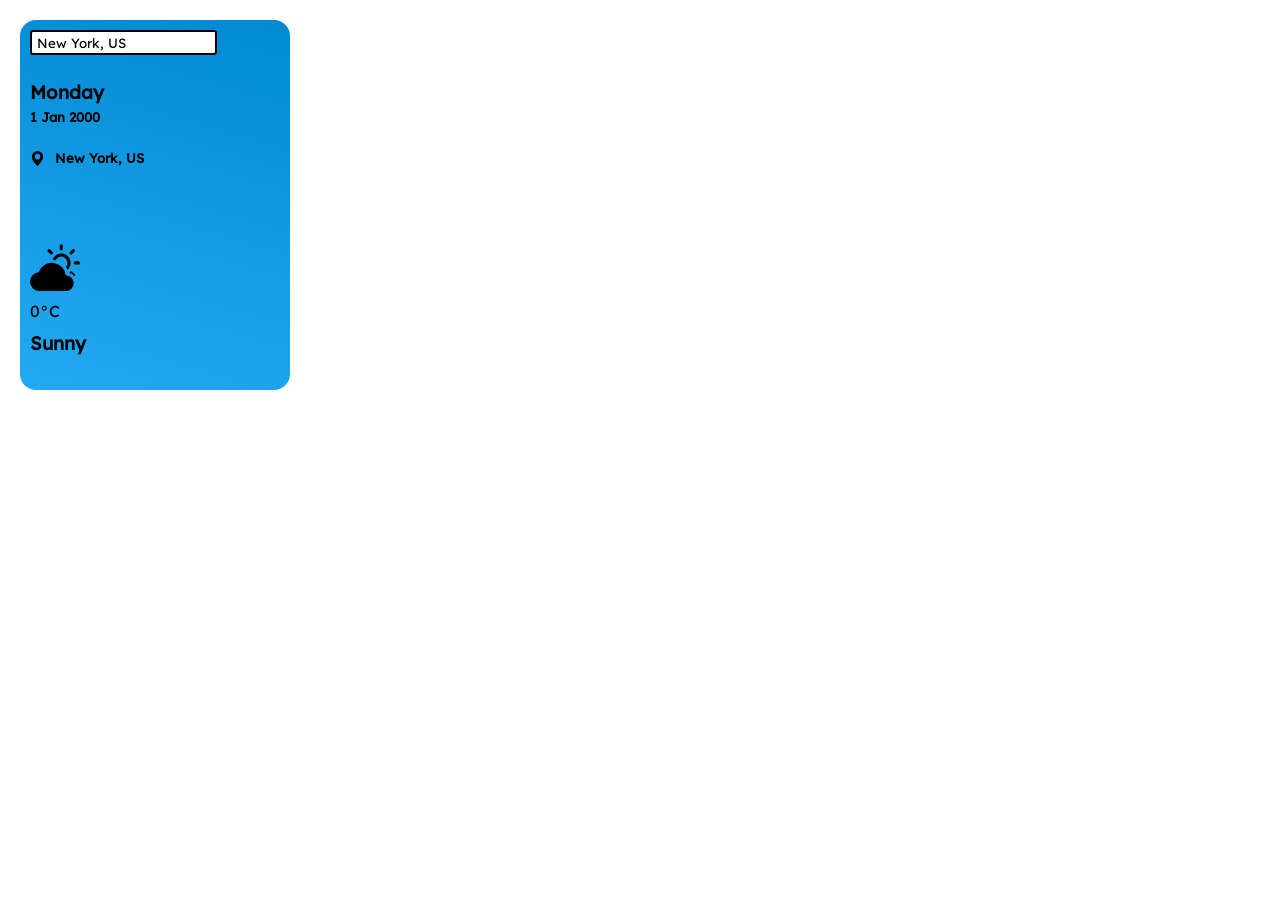
<file: index.html>
<html lang="en">
<head>
    <meta charset="UTF-8">
    <meta name="viewport" content="width=device-width, initial-scale=1.0">
    <link rel="shortcut icon" href="favicon.ico" type="image/x-icon" class="favicon">
    <link rel="stylesheet" href="css/index-style.css">
    <title class="title">Daily Weather</title>
</head>
<body>
    <div class="website-body-currentWeather">
        <input type="search" autocomplete="off" class="searchLocation" placeholder="Search for a city..." value="New York, US">
        <div class="weather-dateDiv">
            <h3 class="weather-day">Monday</h3>
            <h5 class="weather-date"> 1 Jan 2000</h5>
        </div>
        <div class="weather-cityDiv">
            <img src="assets/images/geo-alt-fill.svg" alt="location-dot-solid" width="15px">
            <h5 class="weather-city">New York, US</h5>
        </div>
        <div class="weather-currentWeather">
            <img src="assets/images/cloud-sun-fill.svg" alt="cloud-solid" width="50px" class="weather-image">
            <div class="weather-temp">0°C</div>
            <h3 class="weather-name">Sunny</h3>
        </div>
    </div>
</body>
<script src="js/weather.js"></script>
</html>
</file>
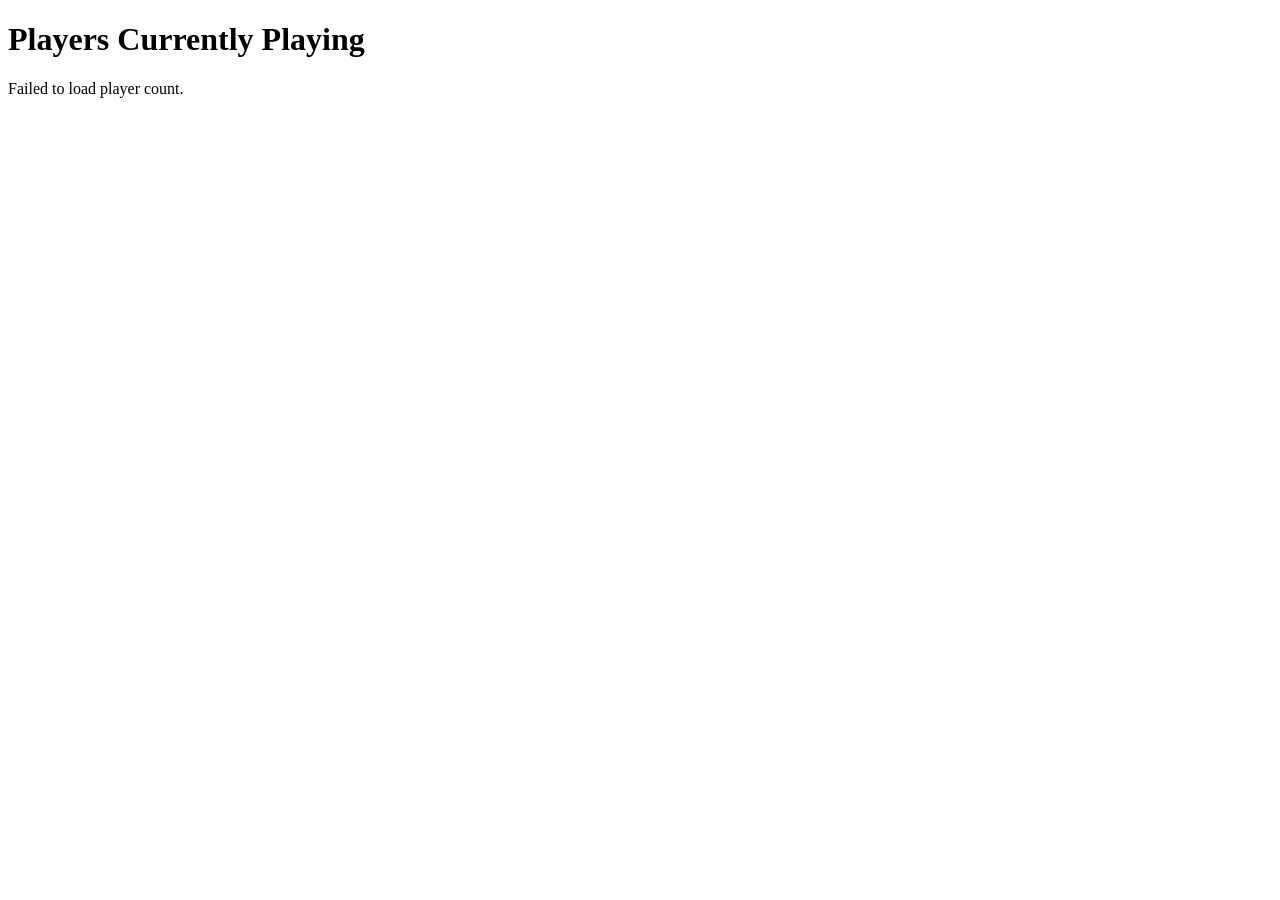
<file: game.html>
<!DOCTYPE html>
<html lang="en">
<head>
  <meta charset="UTF-8">
  <title>Roblox Game Player Count</title>
</head>
<body>
  <h1>Players Currently Playing</h1>
  <p id="playerCount">Loading...</p>

  <script>
    const placeId = '4872321990'; // Your game’s place ID

    // Step 1: Get the Universe ID using the place ID
    fetch(`https://apis.roblox.com/universes/v1/places/${placeId}/universe`)
      .then(response => response.json())
      .then(data => {
        const universeId = data.universeId;

        // Step 2: Use the Universe ID to get the game info
        return fetch(`https://games.roblox.com/v1/games?universeIds=${universeId}`);
      })
      .then(response => response.json())
      .then(data => {
        const gameInfo = data.data[0];
        const players = gameInfo.playing;
        document.getElementById('playerCount').innerText = `${players} players online right now.`;
      })
      .catch(error => {
        console.error('Error fetching player count:', error);
        document.getElementById('playerCount').innerText = 'Failed to load player count.';
      });
  </script>
</body>
</html>
</file>
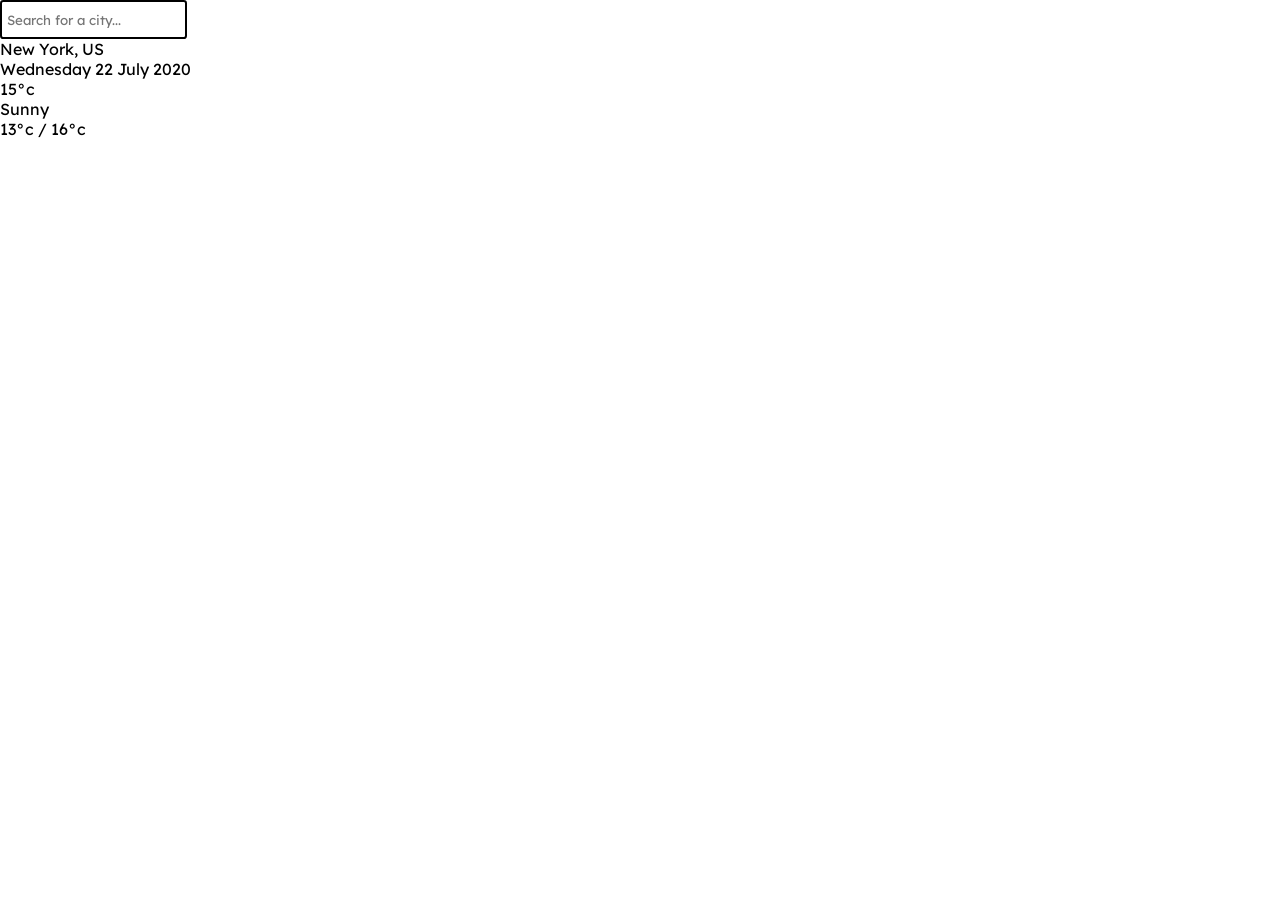
<file: i.html>
<!DOCTYPE html>
<html lang="en">
<head>
  <meta charset="UTF-8">
  <meta name="viewport" content="width=device-width, initial-scale=1.0">
  <title>Weather App</title>
  <link rel="stylesheet" href="css/index-style.css"/>
</head>
<body>
  <div class="app-wrap">
    <header>
      <input type="text" autocomplete="off" class="search-box" placeholder="Search for a city..." />
    </header>
    <main>
      <section class="location">
        <div class="city">New York, US</div>
        <div class="date">Wednesday 22 July 2020</div>
      </section>
      <div class="current">
        <div class="temp">15<span>°c</span></div>
        <div class="weather">Sunny</div>
        <div class="hi-low">13°c / 16°c</div>
      </div>
    </main>
  </div>
  <script src="js/weather.js"></script>
</body>
</html>
</file>
<file: css/index-style.css>
@font-face {
  font-family: LexendRegular;
  src: url(../assets/fonts/Lexend-Regular.ttf);
  font-style: normal;
  font-weight: 100;
  scroll-behavior: smooth;
}

* {
  font-family: LexendRegular;
  margin: 0;
  padding: 0;
  scroll-behavior: smooth;
}

body {
  display: flex;
}

.website-body-currentWeather {
  display: flex;
  flex-direction: column;
  align-items: flex-start;
  gap: 25px;
  background-image: linear-gradient(16deg, #23a9f2, #008ad2);
  border-radius: 1em;
  width: 250px;
  margin: 20px;
  padding: 10px;
  height: 350px;
  border: 0px;
}

.weather-dateDiv {
  display: flex;
  flex-direction: column;
  align-items: flex-start;
  gap: 5px;
}

.weather-cityDiv {
  display: flex;
  flex-direction: row;
  align-items: center;
  justify-content: center;
  gap: 10px;
}

.weather-currentWeather {
  display: flex;
  gap: 10px;
  flex-direction: column;
  padding-top: 50px;
}

input{
  border-radius: 0.25em;
  border: 2px solid;
  border-color: black;
  height: 25px;
  padding: 5px;
}
</file>
